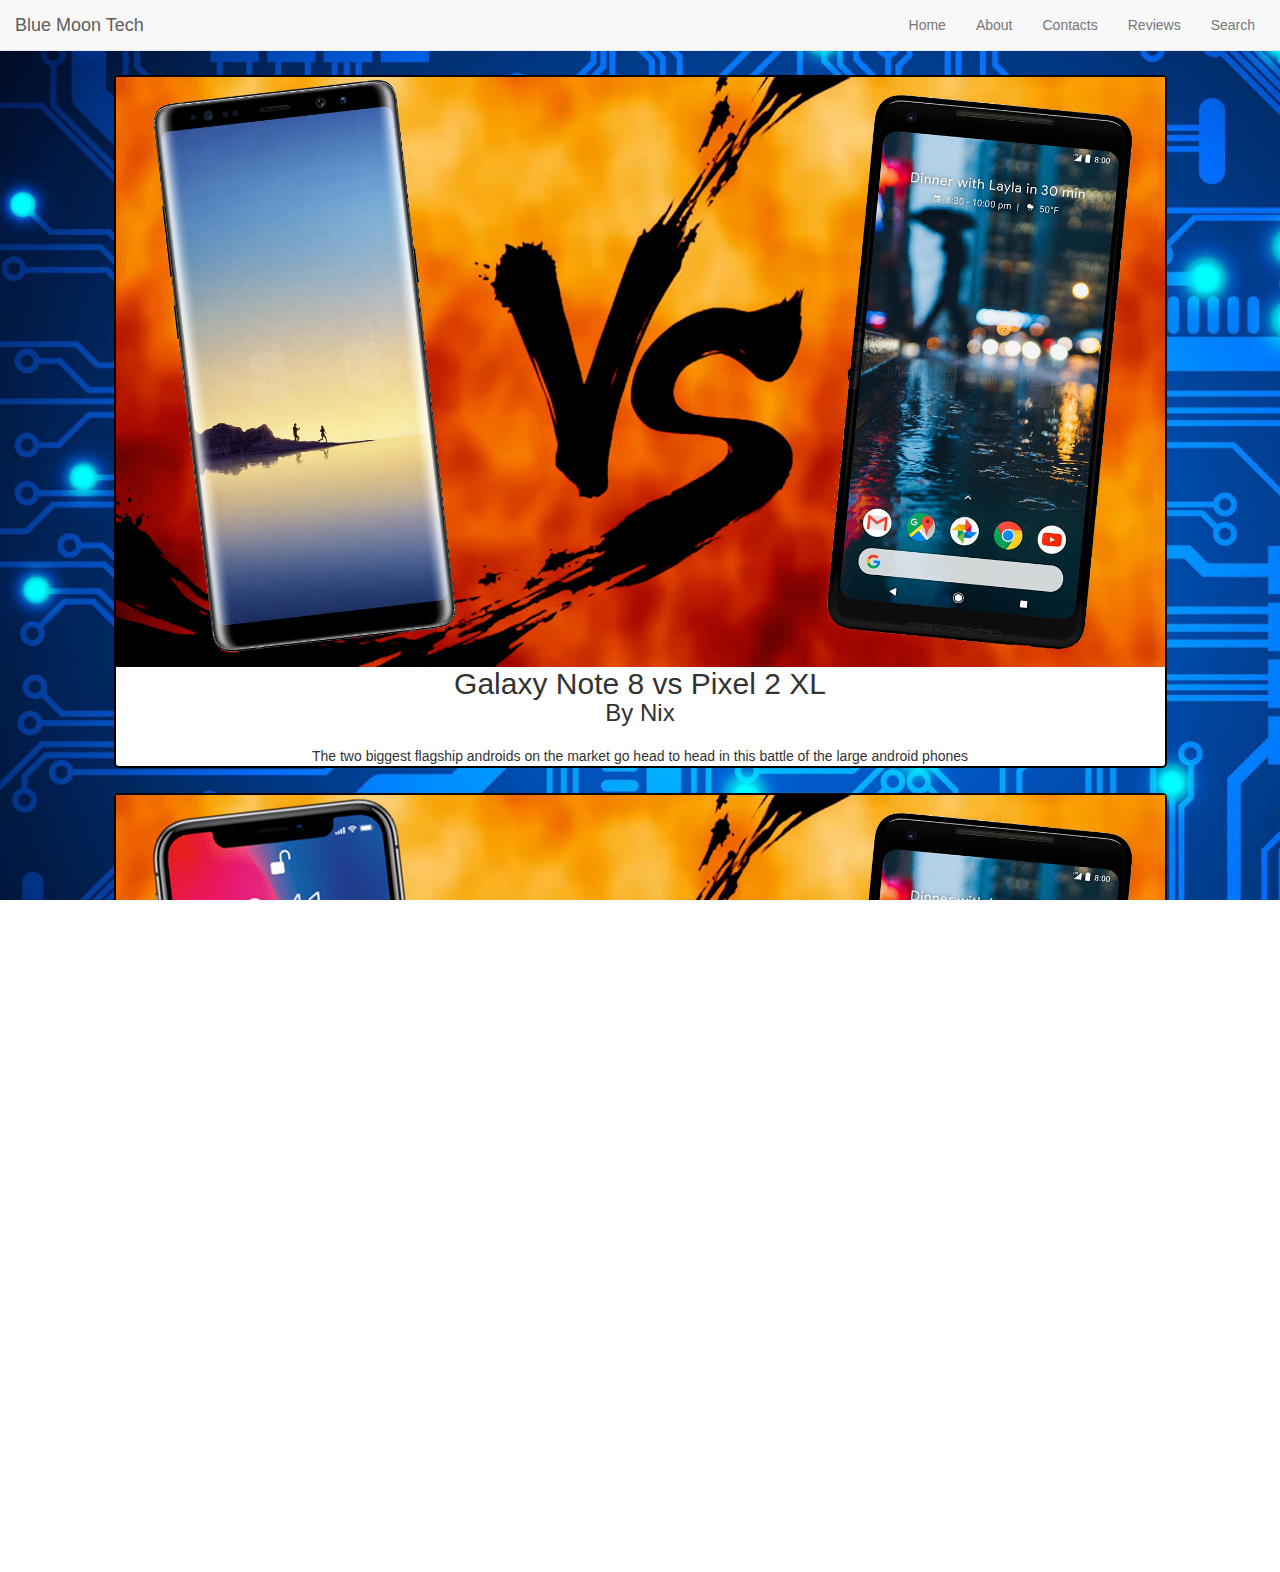
<file: index.html>
<!DOCTYPE html>
<html lang="en">
<html>
<head>
	 <meta charset="utf-8">
	 <meta name="viewport" content="width=device-width, initial-scale=1">
	<title>Blue Moon Tech</title>
	<link rel="stylesheet" type="text/css" href="css/bootstrap.css">
	<link rel="stylesheet" type="text/css" href="style.css">
	<script src="script.js"></script>
	<script src="https://ajax.googleapis.com/ajax/libs/jquery/3.2.1/jquery.min.js"></script>
	<meta name="viewport" content="width=device-width, initial-scale=1">
</head>
<body>
	<nav class="navbar navbar-default navbar-fixed-top">
	  <div class="container-fluid">
	    <div class="navbar-header">
	      <button type="button" class="navbar-toggle" data-toggle="collapse" data-target="#myNavbar">
	      	<span class="sr-only">Toggle navigation</span>
	        <span class="icon-bar""></span>
	        <span class="icon-bar"></span>
	        <span class="icon-bar"></span> 
	      </button>
	      <a class="navbar-brand" href="#">Blue Moon Tech</a>
	    </div>
	    <div class="collapse navbar-collapse" id="myNavbar">
	      <ul class="nav navbar-nav navbar-right">
	        <li><a href="home.html">Home</a></li>
	        <li><a href="about.html">About</a></li>
	        <li><a href="contacts.html">Contacts</a></li> 
	        <li><a href="reviews.html">Reviews</a></li>
	        <li id="searchbutton" onclick="searchShow()"><a href="#">Search</a></li>
	        <form class="navbar-form navbar-left" id="searchbar">
			  <div class="input-group">
			    <input type="text" class="form-control" placeholder="Search" id="searchvalue" value="">
			    <div class="input-group-btn">
			      <button class="btn btn-default" type="submit">
			        <i class="glyphicon glyphicon-search"></i>
			      </button>
			    </div>
			  </div>
			</form> 
	      </ul>
	    </div>
	  </div>
	</nav>
	<div id="main" class="container">
		<div class="row">
			<div class=".col-md-6">
		<div id="box-one" class="boxes">
				<img src="P2VN8.png" class="image img-responsive" alt="Note8VSPixel2XL">
				<h2 class="page-title" class="text">Galaxy Note 8 vs Pixel 2 XL</h2>
				<h3 class="authors" class="text">By Nix</h3>
				<p class="description" class="text"> The two biggest flagship androids on the market go head to head in this battle of the large android phones</p>
		</div>
		<div id="box-two" class="boxes">
				<img src="P2ViX.png" class="image img-responsive" alt="IphoneXVSPixel2XL">
				<h2 class="page-title" class="text">iPhone X vs Pixel 2 XL</h2>
				<h3 class="authors" class="text">By Nix and Shine</h3>
				<p class="description" class="text"> Lorem ipsum dolor sit amet, consectetur adipiscing elit. Etiam interdum congue justo, ac facilisis tellus rhoncus ac. Praesent imperdiet metus lorem, nec egestas dui hendrerit non. Nunc ultricies interdum nunc ut placerat. Curabitur fringilla odio risus, in tristique mauris sodales eget. Aenean ullamcorper nisi in erat euismod, et auctor magna commodo. Morbi rutrum, urna ac iaculis accumsan, felis neque faucibus libero, et blandit eros turpis vitae sapien. Phasellus vitae neque molestie, pharetra felis in, egestas justo. </p>
			</div>
		</h2>
		</div>
	</div>
</div>
	<script src="js/bootstrap.js"></script>
</body>
</html>
</file>
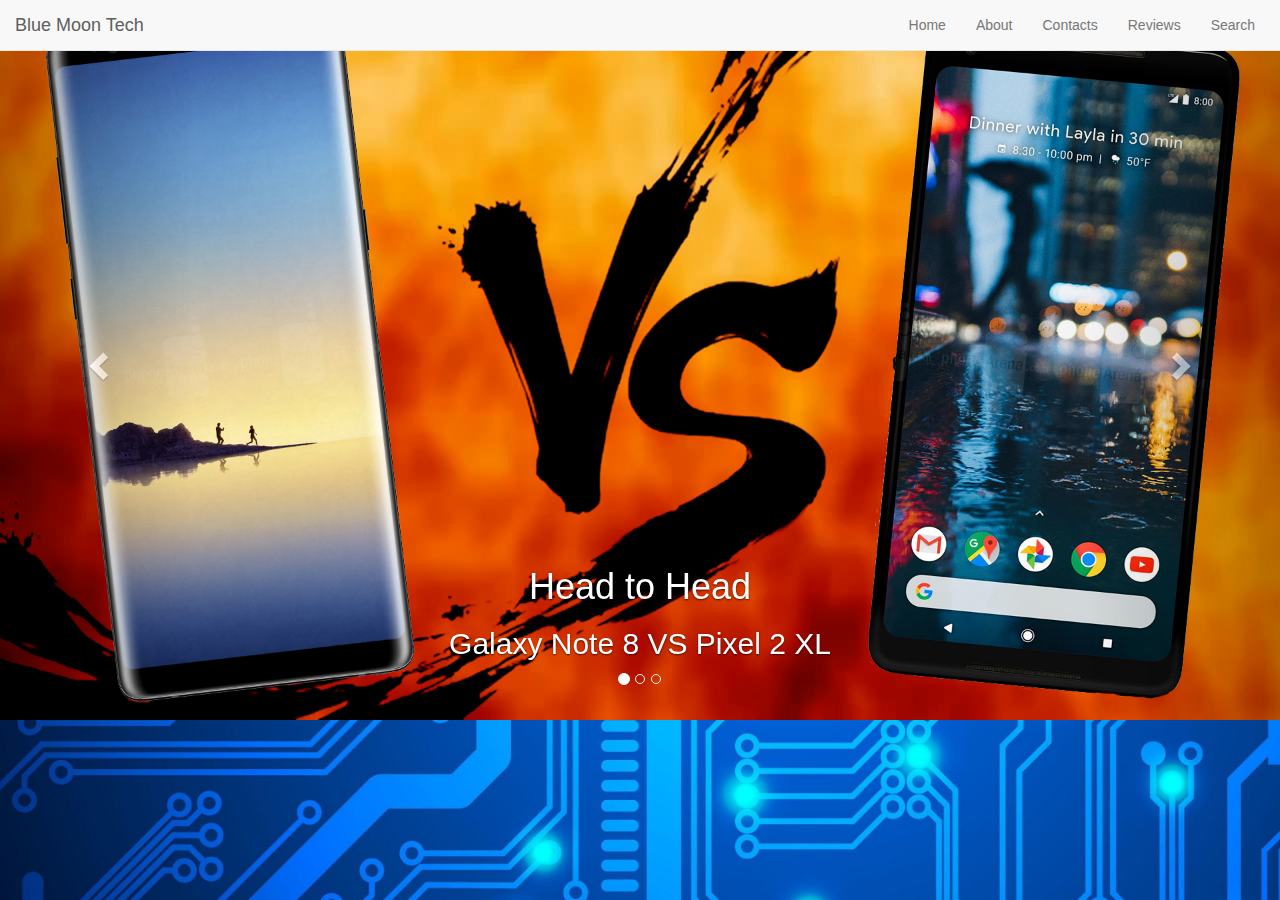
<file: home.html>
<!DOCTYPE html>
<html lang="en">
<html>
<head>

	 <meta charset="utf-8">
	 <meta name="viewport" content="width=device-width, initial-scale=1">
	<title>Blue Moon Tech</title>
	<link rel="stylesheet" type="text/css" href="css/bootstrap.css">
	<link rel="stylesheet" type="text/css" href="style.css">
	<script src="script.js"></script>
	<script src="https://ajax.googleapis.com/ajax/libs/jquery/3.2.1/jquery.min.js"></script>
	<meta name="viewport" content="width=device-width, initial-scale=1">
</head>
<body>
	<nav class="navbar navbar-default navbar-fixed-top">
	  <div class="container-fluid">
	    <div class="navbar-header">
	      <button type="button" class="navbar-toggle" data-toggle="collapse" data-target="#myNavbar">
	      	<span class="sr-only">Toggle navigation</span>
	        <span class="icon-bar""></span>
	        <span class="icon-bar"></span>
	        <span class="icon-bar"></span> 
	      </button>
	      <a class="navbar-brand" href="home.html">Blue Moon Tech</a>
	    </div>
	    <div class="collapse navbar-collapse" id="myNavbar">
	      <ul class="nav navbar-nav navbar-right">
	         <li><a href="home.html">Home</a></li>
	        <li><a href="about.html">About</a></li>
	        <li><a href="contacts.html">Contacts</a></li> 
	        <li><a href="reviews.html">Reviews</a></li>
	        <li id="searchbutton" onclick="searchShow()"><a href="#">Search</a></li>
	        <form class="navbar-form navbar-left" id="searchbar">
			  <div class="input-group">
			    <input type="text" class="form-control" placeholder="Search" id="searchvalue" value="">
			    <div class="input-group-btn">
			      <button class="btn btn-default" type="submit">
			        <i class="glyphicon glyphicon-search"></i>
			      </button>
			    </div>
			  </div>
			</form> 
	      </ul>
	    </div>
	  </div>
	</nav>
	<div id="myCarousel" class="carousel slide" data-ride="carousel">
		<!-- Indicators -->
		<ol class="carousel-indicators">
			<li data-target="#myCarousel" data-slide-to="0" class="active"></li>
			<li data-target="#myCarousel" data-slide-to="1"></li>
			<li data-target="#myCarousel" data-slide-to="2"></li>
		</ol>
	
		<!-- Wrapper for slides -->
		<div class="carousel-inner">
			<div class="item active">
				<img src="P2VN8.png" alt="Pixel vs Galaxy">
				<div class="carousel-caption">
					<h1>Head to Head</h1>
					<h2>Galaxy Note 8 VS Pixel 2 XL</h2>
				</div>
			</div>
	
			<div class="item">
				<img src="P2ViX.png" alt="iPhone VS Pixel">
				<div class="carousel-caption">
					<h1>Head to Head</h1>
					<h2>iPhone X vs Pixel 2 XL</h2>
				</div>
			</div>
	
			<div class="item">
				<img class="center-block" src="u_10169750.jpg" alt="Bose">
				<div class="carousel-caption">
					<h1 div class = "blackText">Bose QuietComfort 35 Series-ii</h1>
					<h2 div class = "blackText">The most advance noise canceling headphones for mainstream users</h2>
				</div>
			</div>
		</div>
	
		<!-- Left and right controls -->
		<a class="left carousel-control" href="#myCarousel" data-slide="prev">
			<span class="glyphicon glyphicon-chevron-left"></span>
			<span class="sr-only">Previous</span>
		</a>
		<a class="right carousel-control" href="#myCarousel" data-slide="next">
			<span class="glyphicon glyphicon-chevron-right"></span>
			<span class="sr-only">Next</span>
		</a>
	</div>
  </div>
</div>
		</h2>
		</div>
	</div>
</div>
	<script src="js/bootstrap.js"></script>
</body>
</html>
</file>
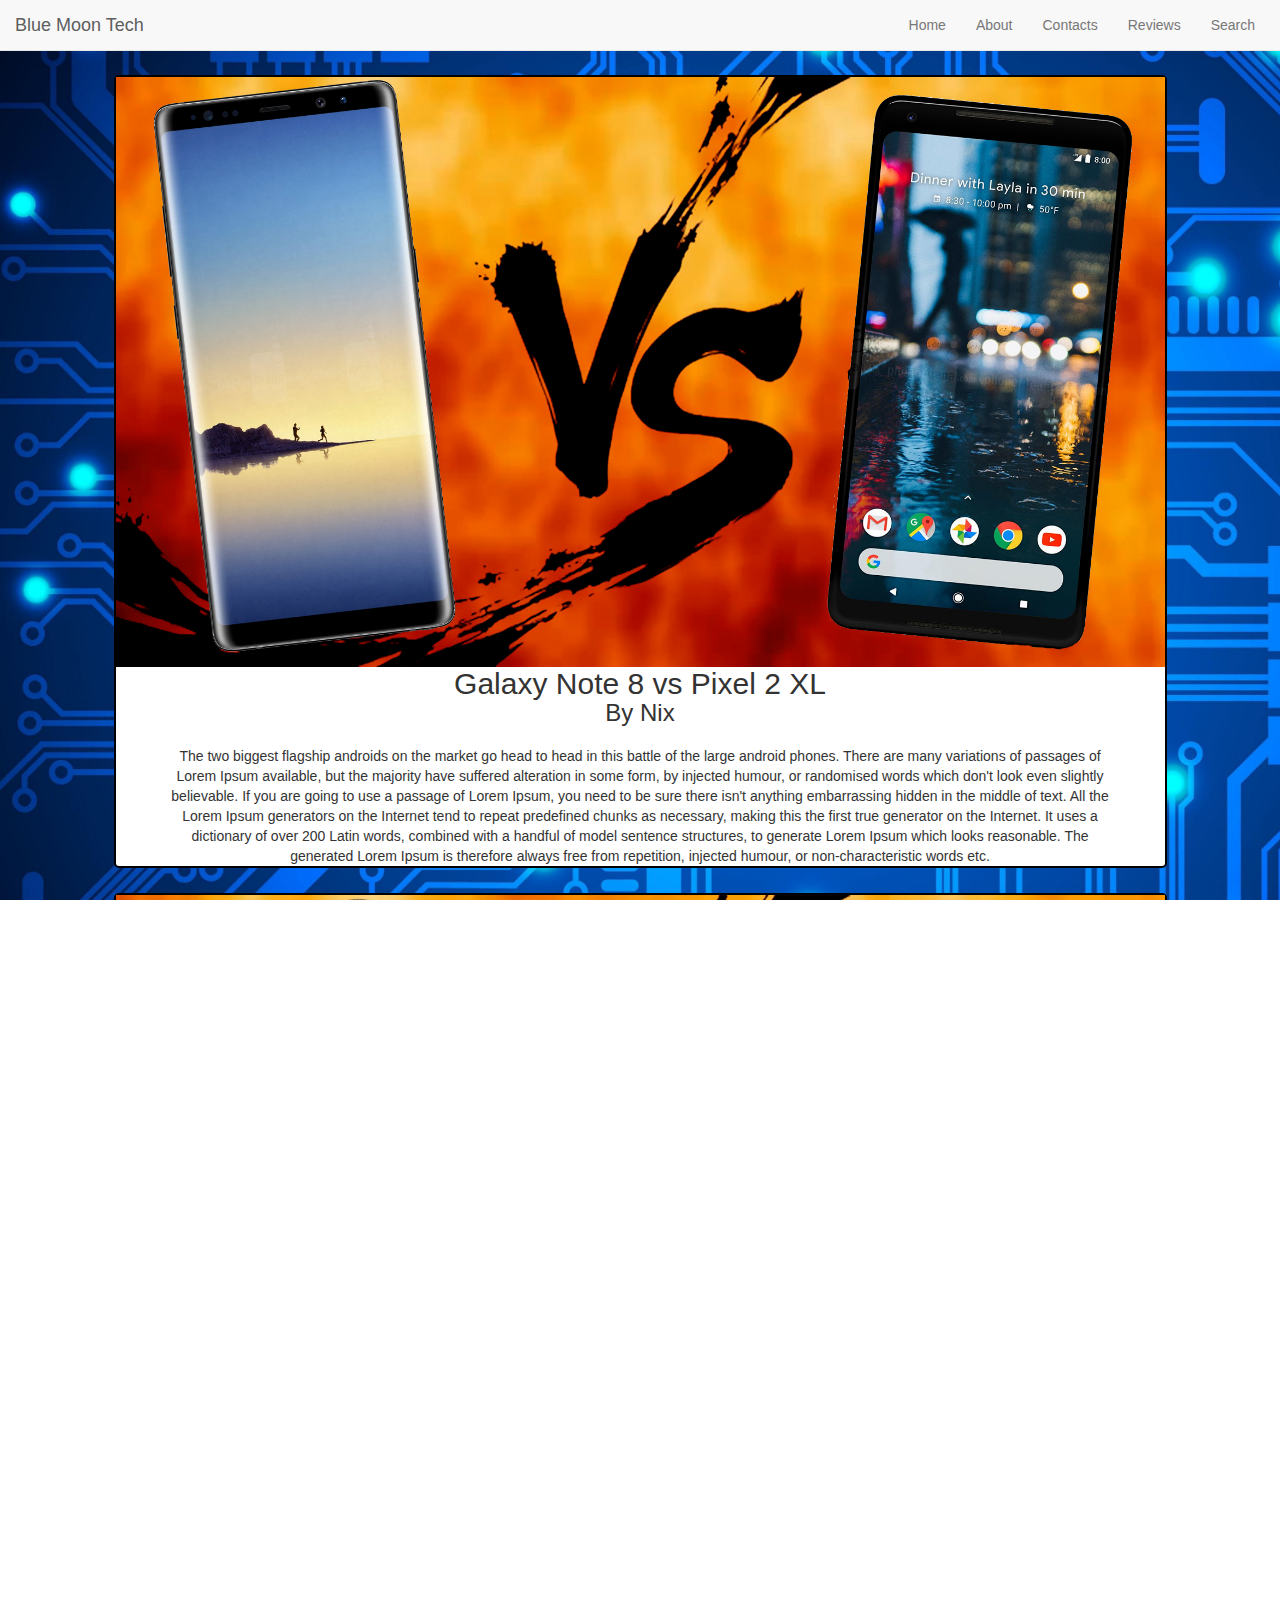
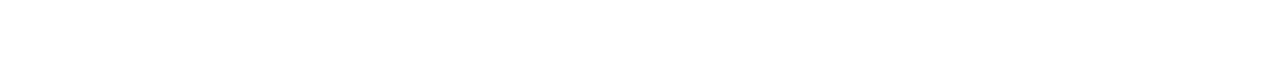
<file: reviews.html>
<!DOCTYPE html>
<html lang="en">
<html>
<head>
	 <meta charset="utf-8">
	 <meta name="viewport" content="width=device-width, initial-scale=1">
	<title>Blue Moon Tech</title>
	<link rel="stylesheet" type="text/css" href="css/bootstrap.css">
	<link rel="stylesheet" type="text/css" href="style.css">
	<script src="script.js"></script>
	<script src="https://ajax.googleapis.com/ajax/libs/jquery/3.2.1/jquery.min.js"></script>
	<meta name="viewport" content="width=device-width, initial-scale=1">
</head>
<body>
	<script type="text/javascript">
		function filterArticles() {
			var searchTextString = document.getElementById("searchvalue").value.toLowerCase();
			console.log(searchTextString);
			var allReviewBoxes = document.getElementsByClassName("review-box");
			for (var i = 0; i < allReviewBoxes.length; i++) {
					var textIndex = allReviewBoxes[i].innerHTML.toLowerCase().indexOf(searchTextString);
					var divInnerHTML = textIndex != -1;
					if (divInnerHTML) {
						console.log("this div contains the text passed in " + searchTextString + ", " + textIndex);
						allReviewBoxes[i].style.display = "block";
					} else {
						allReviewBoxes[i].style.display = "none";
					}
			}
		}
	</script>

	<nav class="navbar navbar-default navbar-fixed-top">
	  <div class="container-fluid">
	    <div class="navbar-header">
	      <button type="button" class="navbar-toggle" data-toggle="collapse" data-target="#myNavbar">
	      	<span class="sr-only">Toggle navigation</span>
	        <span class="icon-bar""></span>
	        <span class="icon-bar"></span>
	        <span class="icon-bar"></span> 
	      </button>
	      <a class="navbar-brand" href="#">Blue Moon Tech</a>
	    </div>
	    <div class="collapse navbar-collapse" id="myNavbar">
	      <ul class="nav navbar-nav navbar-right">
	         <li><a href="home.html">Home</a></li>
	        <li><a href="about.html">About</a></li>
	        <li><a href="contacts.html">Contacts</a></li> 
	        <li><a href="index.html">Reviews</a></li>
	        <li id="searchbutton" onclick="searchShow()"><a href="#">Search</a></li>
	        <form class="navbar-form navbar-left" id="searchbar">
			  <div class="input-group">
			    <input type="text" class="form-control" placeholder="Search" id="searchvalue" value=""">
			    <div class="input-group-btn">
			      <button class="btn btn-default" type="submit" onclick="filterArticles()">
			        <i class="glyphicon glyphicon-search"></i>
			      </button>
			    </div>
			  </div>
			</form> 
	      </ul>
	    </div>
	  </div>
	</nav>
	<div id="main" class="container">
		<div class="row">
			<div class=".col-md-6">
		<div id="box-one" class="review-box boxes">
				<img src="P2VN8.png" class="image img-responsive" alt="Note8VSPixel2XL">
				<h2 class="page-title" class="text">Galaxy Note 8 vs Pixel 2 XL</h2>
				<h3 class="authors" class="text">By Nix</h3>
				<p class="description" class="text"> The two biggest flagship androids on the market go head to head in this battle of the large android phones. There are many variations of passages of Lorem Ipsum available, but the majority have suffered alteration in some form, by injected humour, or randomised words which don't look even slightly believable. If you are going to use a passage of Lorem Ipsum, you need to be sure there isn't anything embarrassing hidden in the middle of text. All the Lorem Ipsum generators on the Internet tend to repeat predefined chunks as necessary, making this the first true generator on the Internet. It uses a dictionary of over 200 Latin words, combined with a handful of model sentence structures, to generate Lorem Ipsum which looks reasonable. The generated Lorem Ipsum is therefore always free from repetition, injected humour, or non-characteristic words etc.</p>
		</div>
		<div id="box-two" class="review-box boxes">
				<img src="P2ViX.png" class="image img-responsive" alt="IphoneXVSPixel2XL">
				<h2 class="page-title" class="text">iPhone X vs Pixel 2 XL</h2>
				<h3 class="authors" class="text">By Nix and Shine</h3>
				<p class="description" class="text"> Lorem ipsum dolor sit amet, consectetur adipiscing elit. Etiam interdum congue justo, ac facilisis tellus rhoncus ac. Praesent imperdiet metus lorem, nec egestas dui hendrerit non. Nunc ultricies interdum nunc ut placerat. Curabitur fringilla odio risus, in tristique mauris sodales eget. Aenean ullamcorper nisi in erat euismod, et auctor magna commodo. Morbi rutrum, urna ac iaculis accumsan, felis neque faucibus libero, et blandit eros turpis vitae sapien. Phasellus vitae neque molestie, pharetra felis in, egestas justo. </p>
			</div>
		</h2>
		</div>
	</div>
</div>
	<script src="js/bootstrap.js"></script>
</body>
</html>
</file>
<file: style.css>
html, body {
	height:100%;
	width:100%;
	margin: 0;
	padding:0;
	overflow-x: hidden;
	font-family: helvetica;
	background-image: url("circuit.jpg");
	background-size: cover;
	/*Sets the background and formatting*/
}
.navbar {
	border-radius: 0px;
}

.navbar-nav {
	padding-right: 10px;
}


#main {
	padding-top: 75px;
	padding-bottom: 50px;
	height:100%;
}

.pageTitle {
	text-align: center;
    display: block;
}

.authors {
	display: block;
    text-align: center;
}

.description {
	margin: 0 auto;
	text-align: center;

}

.page-title {
	width: 90%;
	margin: 0 auto;
	display: block;
	text-align: center;
}

.authors {
	width: 90%;
	margin: 0 auto;
	display: block;
	text-align: center;
}

.description {
	padding-top: 20px;
	width: 90%;
	margin: 0 auto;
	display: block;
	text-align: center;
}


.boxes {
	border-style: solid;
    border-color: black;
    border-width: 2px;
    border-radius: 5px;
    text-align: center;
    height: 25%;
    min-height: 250px;
    width: 90%;
    margin: 0 auto;
    margin-bottom: 25px;
    display: block;
    background-color: white;
}
.text {
	font-weight: 500;
	line-height: 1.1;
	color:black;
}
</file>
